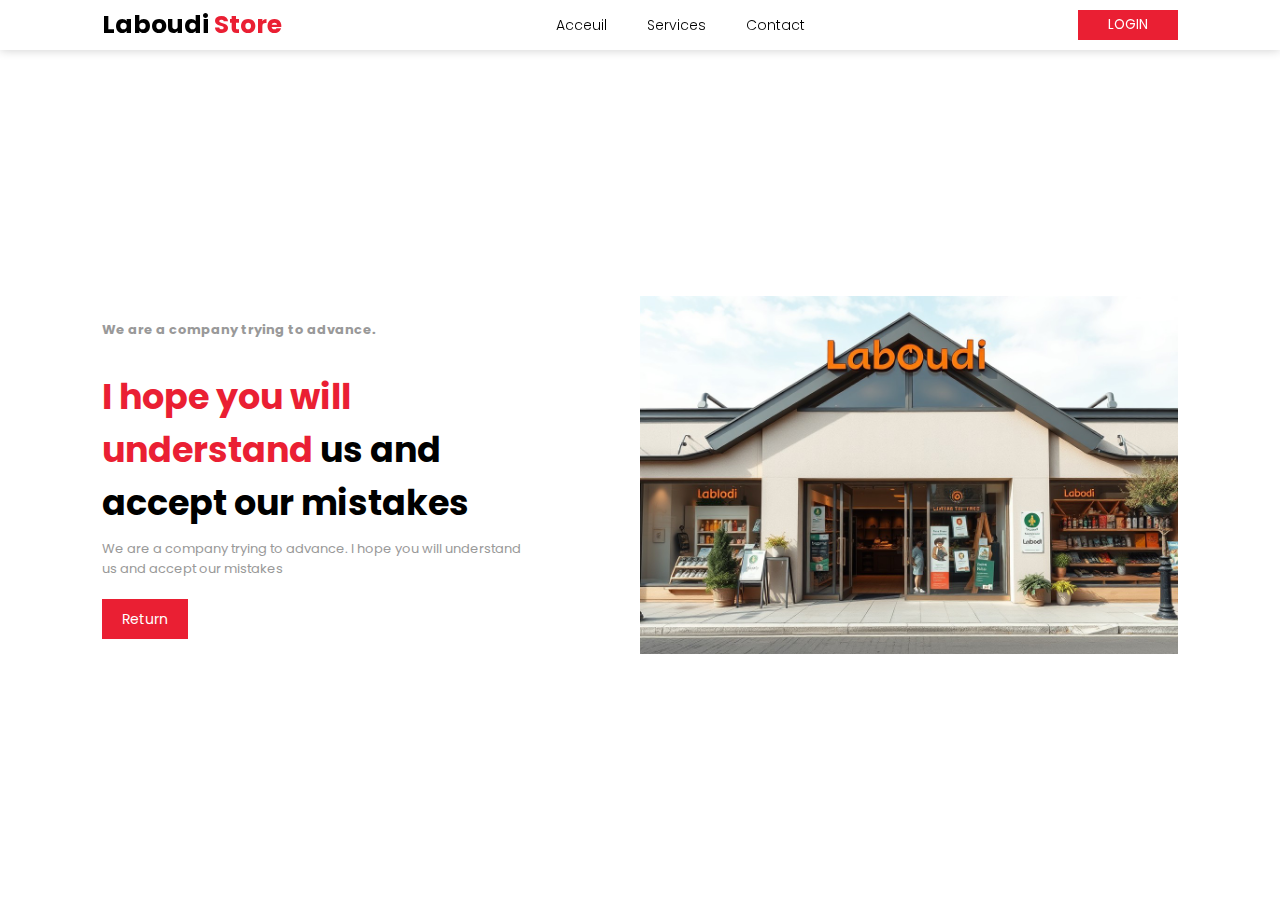
<file: about us.html>
<!DOCTYPE html>
<html lang="en">
<head>
    <meta charset="UTF-8">
    <meta name="viewport" content="width=device-width, initial-scale=1.0">
    <title>About us</title>
    <link rel="icon" href="laboudi.icon.jpg">
    <link rel="stylesheet" href="style.css">
   
</head>
</head>
<body>
      
     <header>
        <!-- menu responsive -->
        
        <div class="menu_toggle">
            <span>Laboudi Store</span>
        </div>

        <div class="logo">
            <p><span>Laboudi </span>Store</p>
        </div>
        <ul class="menu">
            <li><a href="index.html">Acceuil</a></li>
        
            <li><a href="index.html">Services</a></li>
            <li><a href="Untitled-2.html">Contact</a></li>
        </ul>
       <button><a href="Untitled-2.html">LOGIN</a></button>
    </header>
        <!-- section Acceuil -->
    <section id="home">
        <div class="left">
     <h1> <p>We are a company trying to advance. </p> <span>  I hope you will understand </span> us and accept our mistakes</h1>
     <p>We are a company trying to advance. I hope you will understand us and accept our mistakes</p>
    <a href="index.html">Return</a>
        </div>
        <div class="right">
            <img src="img-7fxFZbFTpxZa8Kx8d26vX.jpg">
        </div>
</section>
 
  
</body>
</html>
</file>
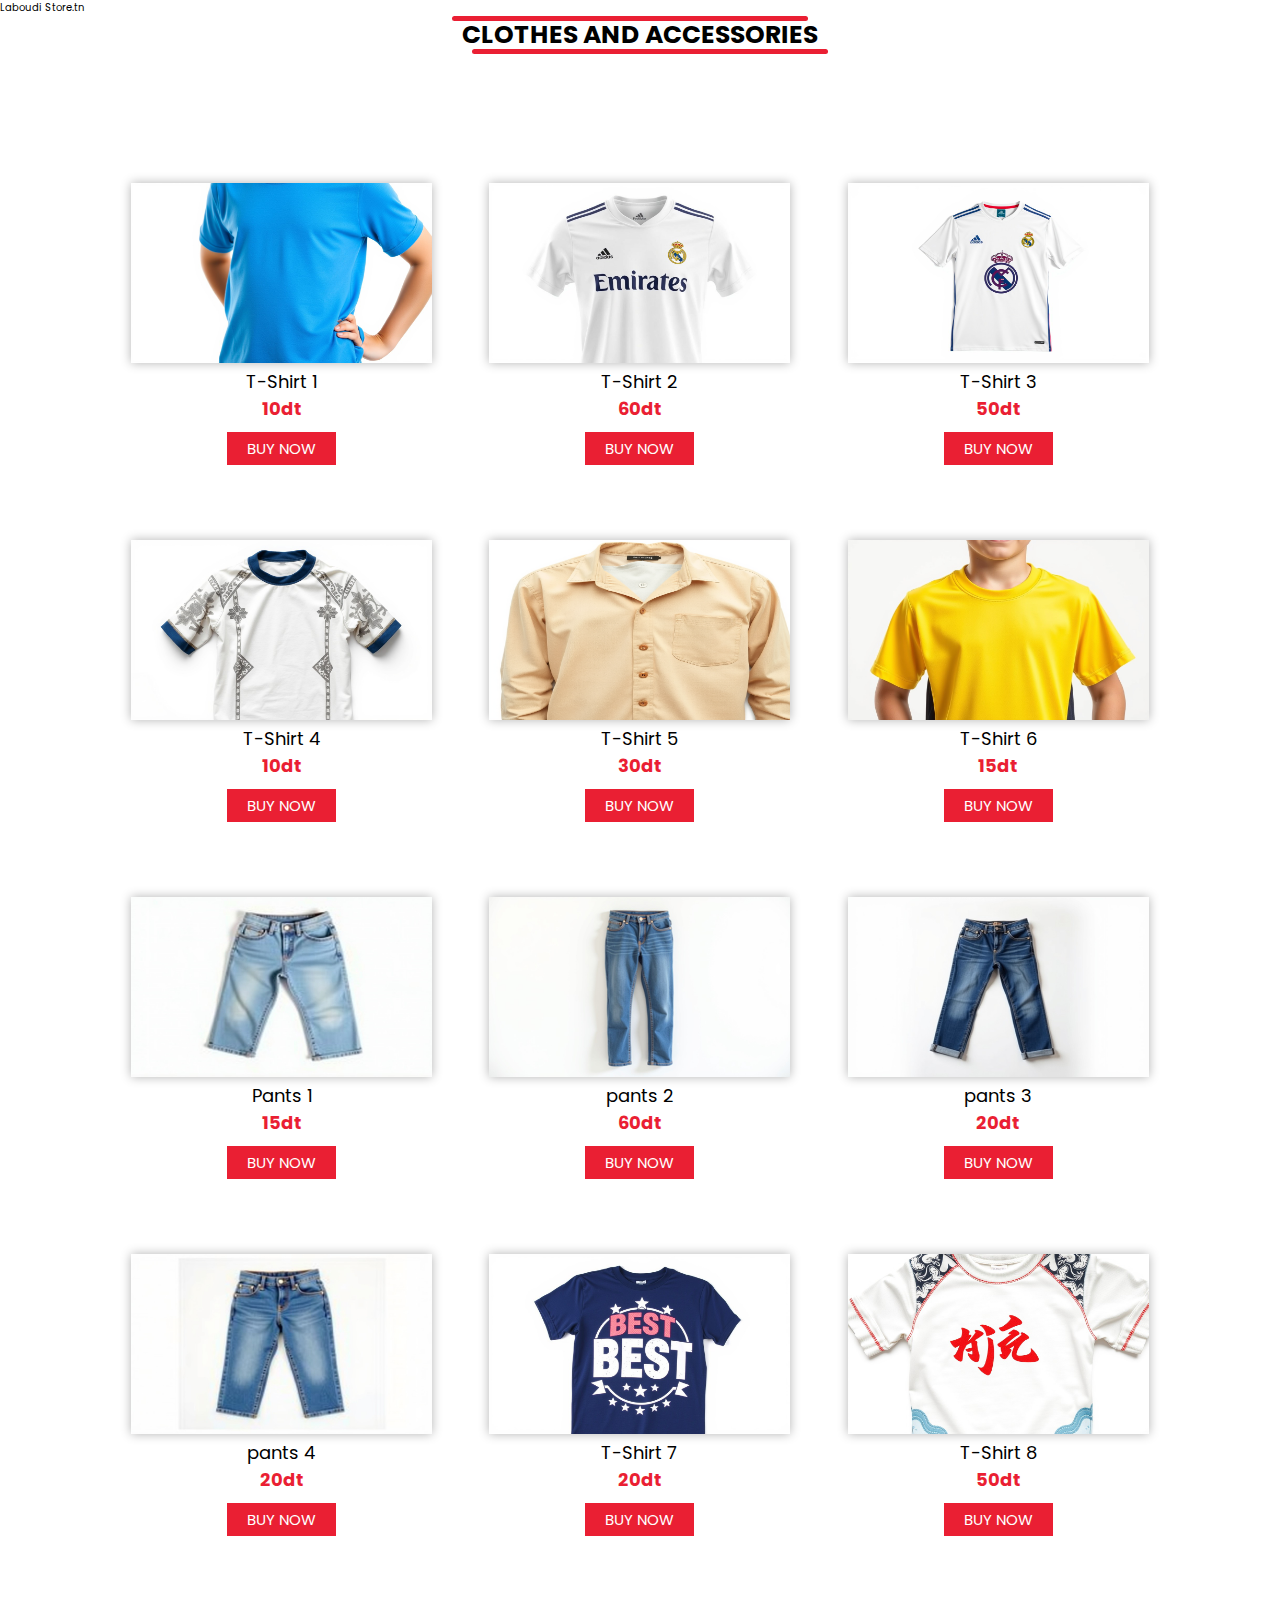
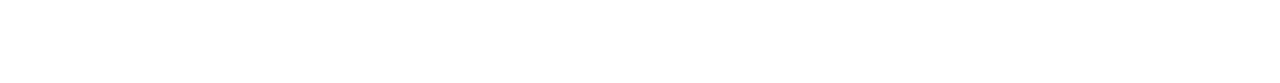
<file: steam.html>
<!DOCTYPE html>
<html lang="en">
<head>
    <meta charset="UTF-8">
    <meta name="viewport" content="width=device-width, initial-scale=1.0">
    <title>Clothes and accessories</title>
    <link rel="icon" href="laboudi.icon.jpg">
    <link rel="stylesheet" href="style.css">
  
</head>
<body>
       <!-- section vehicule -->
       <div class="logo">
        <p><span>Laboudi </span>Store.tn</p>
    </div>
       <section id="cars">
        <h1 class="section_title">Clothes and accessories</h1>
        <div class="images">
            <ul>
                <li class="Clothes and accessories">
                   <div>
                       <img src="img-A73Uu7ZxRRv6GellywjHw.jpg" alt="">
                   </div>
                   <span>T-Shirt 1</span>
                   <span class="prix">10dt</span>
                   <a href="Untitled-2.html">BUY NOW</a>
                </li>
                <li class="car">
                    <div>
                        <img src="img-pZ6rgTmKmTGQZJ92iaino.jpg" alt="">
                    </div>
                    <span>T-Shirt 2</span>
                    <span class="prix">60dt</span>
                    <a href="Untitled-2.html">BUY NOW</a>
                 </li>
                 <li class="car">
                    <div>
                        <img src="img-iJbOXtPGmEcrFEBOly1oK.jpg" alt="">
                    </div>
                    <span>T-Shirt 3</span>
                    <span class="prix">50dt</span>
                    <a href="Untitled-2.html">BUY NOW</a>
                 </li>
                 <li class="car">
                    <div>
                        <img src="img-vgR5T6pbR3HmLb46eQ8gP.jpg" alt="">
                    </div>
                    <span>T-Shirt 4</span>
                    <span class="prix">10dt</span>
                    <a href="Untitled-2.html">BUY NOW</a>
                 </li>
                 <li class="car">
                    <div>
                        <img src="Shirt with whit f971ef55-fdcc-4eb1-aae4-a0407a23c871.png" alt="">
                    </div>
                    <span>T-Shirt 5</span>
                    <span class="prix">30dt</span>
                    <a href="Untitled-2.html">BUY NOW</a>
                 </li>
                 <li class="car">
                    <div>
                        <img src="img-xSrMzFg6Qt4o2ZV38KdlR.jpg" alt="">
                    </div>
                    <span>T-Shirt 6</span>
                    <span class="prix">15dt</span>
                    <a href="Untitled-2.html">BUY NOW</a>
                 </li>
            </ul>
            <ul>
                <li class="Clothes and accessories">
                   <div>
                       <img src="img-El7PqX7H4ylwjJmhiO9xz.jpg" alt="">
                   </div>
                   <span>Pants 1</span>
                   <span class="prix">15dt</span>
                   <a href="Untitled-2.html">BUY NOW</a>
                </li>
                <li class="car">
                    <div>
                        <img src="img-f7uprY3peD2dlmvpqjpMY.jpg" alt="">
                    </div>
                    <span>pants 2</span>
                    <span class="prix">60dt</span>
                    <a href="Untitled-2.html">BUY NOW</a>
                 </li>
                 <li class="car">
                    <div>
                        <img src="img-HQ7dHYD3HPejtt65HD2SH.jpg" alt="">
                    </div>
                    <span>pants 3</span>
                    <span class="prix">20dt</span>
                    <a href="Untitled-2.html">BUY NOW</a>
                 </li>
                 <li class="car">
                    <div>
                        <img src="img-a076K7BgoNHQkrWo0fhDB.jpg" alt="">
                    </div>
                    <span>pants 4</span>
                    <span class="prix">20dt</span>
                    <a href="Untitled-2.html">BUY NOW</a>
                 </li>
                 <li class="car">
                    <div>
                        <img src="img-OZ0IiCJ4Z0VAmCV8TrLLg.jpg" alt="">
                    </div>
                    <span>T-Shirt 7 </span>
                    <span class="prix">20dt</span>
                    <a href="Untitled-2.html">BUY NOW</a>
                 </li>
                 <li class="car">
                    <div>
                        <img src="img-4MOP7lXb48HmEWh506TMR.jpg" alt="">
                    </div>
                    <span>T-Shirt 8</span>
                    <span class="prix">50dt</span>
                    <a href="Untitled-2.html">BUY NOW</a>
                 </li>
            </ul>

        </div>
</body>
</html>
</file>
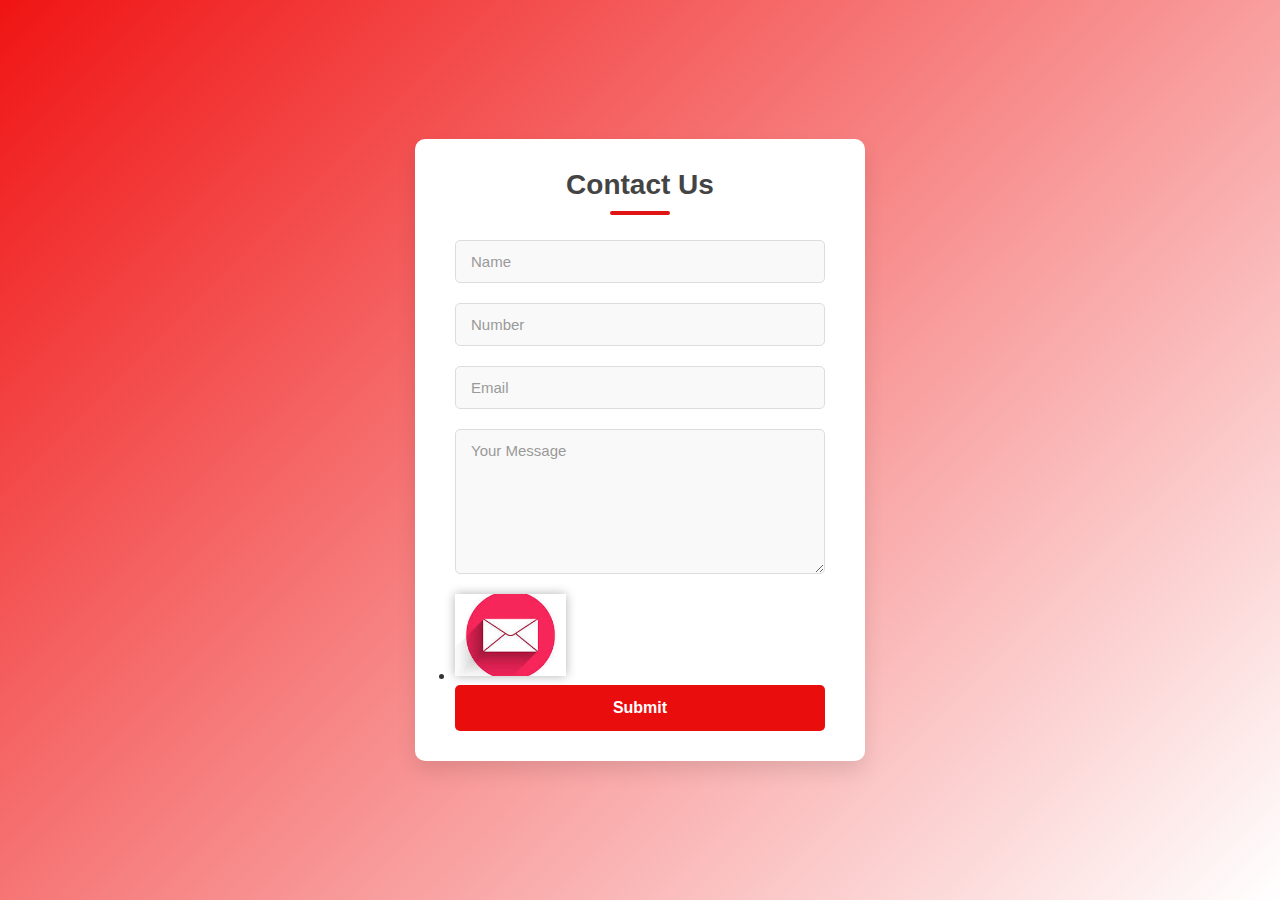
<file: Untitled-2.html>
<!DOCTYPE html>
<link rel="icon" href="laboudi.icon.jpg">
<html>
<head>
	<link rel="stylesheet" href="Untitled-2.css">
</head>
<body>
	<div class="container">
		<form method="post" action="https://script.google.com/macros/s/AKfycbx-0xH5E5l-6nzz8RPLiJgNYghc8lTqela0NDmWaIwmW7PjSgqxbRoWjZ7nE7w3bslYDw/exec" name="contact-form">
			<h4>Contact Us</h4>
			<input type="text" name="your-name" placeholder="Name">
			<input type="text" name="your-number" placeholder="Number">
			<input type="email" name="your-email" placeholder="Email">
			<textarea name="message" rows="7" placeholder="Your Message"></textarea>
			<ul>
			<li><a href="https://accounts.google.com/SignOutOptions?hl=fr&continue=https://mail.google.com/mail&service=mail&ec=GBRAFw"><img src="f.jpg" alt=""></a></li>
		  </ul>
		
			<input type="submit" value="Submit" id="submit">
			
		</form>
	</div>

	<script src="Untitled-1.js"></script>
</body>
</html>
</file>
<file: style.css>
/*Pour la police d'écriture google font*/
@import url('https://fonts.googleapis.com/css2?family=Poppins:wght@100;200;300;400;500&display=swap');
*{
    margin: 0;
    padding: 0;
    font-family: "Poppins" , sans-serif;
    box-sizing: border-box;
    transition: all.2s linear;
    text-decoration: none;
    border: none;
}
html {
    font-size: 62.5%;
    overflow-x: hidden;
    scroll-padding-top: 7em;
    scroll-behavior: smooth;
}

       
 
 
    
body {
    position: relative;
}
header {
    position: fixed;
    top: 0;
    left: 0;
    right: 0;
    z-index: 20;
    background-color: #fff;
    display: flex;
    align-items: center;
    justify-content: space-between;
    padding: 10px 8%;
    height: 50px;
    box-shadow: 0 0 10px 0 rgba(0,0,0,0.2);
}
header .logo {
    color: #ea1f33;
    font-size: 25px;
    font-weight: bold;
}
header .logo span {
    color: #000;
}
.menu {
    display: flex;
}
.menu li {
    list-style: none;
    margin: 0 15px;
}
.menu li a {
    font-size: 14px;
    color: #000;
    font-weight: 300;
    transition: 0.2s;
}
.menu li a:hover {
    color: #ea1f33;
}
header button {
    background-color: #ea1f33;
    cursor: pointer;
    color: #fff;
    padding: 5px 25px;
}
#home {
    margin-top: 50px;
    height: calc(100vh - 50px);
    padding: 0 8%;
    display: flex;
    align-items: center;
    justify-content: space-between;
    position: relative;
}
/*Scrollbar CSS*/

::-webkit-scrollbar {
    width: 8px;
    background-color: transparent;
}
::-webkit-scrollbar-thumb{
    background-color: #ea1f33;
}

#home .left {
    width: 40%;
}
#home .left h1 {
    font-size: 35px;
    margin-bottom: 10px;
}
#home .left h1 span {
    color: #ea1f33;
}
#home .left p {
    margin-bottom: 30px;
    color: #999;
    font-size: 13px;
}
#home .left a {
    background-color: #ea1f33;
    padding: 10px 20px;
    font-size: 14px;
    color: #fff;
    transition: 0.5s;
}
#home .left a:hover {
    background-color: #000;
}
#home .right {
    width: 50%;
    display: flex;
    align-items: center;
    justify-content: center;
}
#home .right img {
    width: 100%;
}
#cars {
    display: flex;
    align-items: center;
    justify-content: center;
    flex-direction: column;
}
.section_title {
    text-transform: uppercase;
    position: relative;
    font-size: 25px;
}
.section_title:before {
    position: absolute;
    left: 10px;
    bottom: 0;
    content: "";
    background-color: #ea1f33;
    width: 100%;
    height: 5px;
    border-radius: 6px;
}
.section_title:after {
    position: absolute;
    top: 0;
    left: -10px;
    content: "";
    background-color: #ea1f33;
    width: 100%;
    height: 5px;
    border-radius: 6px;
}
.images {
    margin: 100px auto;
    padding: 0 8%;
}
.images ul {
    display: flex;
    flex-wrap: wrap;
    width: 100%;
}
.images li {
    display: flex;
    flex-direction: column;
    align-items: center;
    margin: 2.665%;
    transition: 0.5s;
    height: 300px;
    width: 28%;
}

.images li div {
    width: 100%;
    height: 60%;
    margin-bottom: 5px;
    box-shadow: 0 0 10px rgba(0,0,0,0.3);
}
.images li div img {
    height: 100%;
    width: 100%;
}

.images li:hover {
    transform: scale(1.1);
    margin: 20px;
}
.images li span {
    color: #000;
    font-size: 18px;
}
#cars li span.prix {
   color: #ea1f33;
   font-weight: bold;
   margin-bottom: 10px;
}
#cars li a {
    background-color: #ea1f33;
    color: #fff;
    padding: 5px 20px;
    font-size: 15px;
}
#services {
    display: flex;
    align-items: center;
    justify-content: center;
    width: 100%;
    flex-direction: column;
}
.list_services {
    margin: 100px 0;
    display: flex;
    flex-wrap: wrap;
    align-items: center;
    justify-content: center;
    width: 100%;
}
.service {
    width: 25%;
    text-align: center;
    display: flex;
    align-items: center;
    justify-content: space-between;
    flex-direction: column;
    box-shadow: 0 0 10px rgba(0,0,0,0.3);
    padding: 20px;
    margin: 20px;
}
.service i {
    font-size: 25px;
    height: 50px;
    width: 50px;
    display: flex;
    align-items: center;
    justify-content: center;
    background-color: #ea1f33;
    color: #fff;
    border-radius: 50%;
    margin-bottom: 10px;
}
.service h3 {
    font-size: 18px;
    margin-bottom: 10px;
}
.service p {
    font-size: 12px;
}
.service a {
    margin-top: 10px;
    color: #ea1f33;
    padding: 5px 20px;
    border: 1px solid #ea1f33;
    font-size: 12px;
}
#contact {
    height: 100vh;
    display: flex;
    align-items: center;
    justify-content: center;
    flex-direction: column;
    text-align: center;
    padding: 0 12%;
    
}
.localisation_contact_div {
    display: flex;
    align-items: center;
    justify-content: space-between;
    width: 100%;
    margin: 100px 0;
    height: 80vh;
}
.localisation {
    width: 49%;
    padding: 15px;
    border-radius: 6px;
    box-shadow: 0 0 10px rgba(0,0,0,0.2);
}
.localisation iframe {
    width: 100%;
    border-radius: 6px;
}

.localisation_contact_div .form_contact {
    width: 49%;
    height: 100%;
    box-shadow: 0 0 10px rgba(0,0,0,0.2);
    padding: 15px;
    border-radius: 6px;
}
.localisation_contact_div h3 {
    margin-bottom: 10px;
    font-size: 18px;
}
.localisation_contact_div .form_contact form {
    display: flex;
    align-items: center;
    justify-content: center;
    flex-direction: column;
    width: 100%;
}
.form_contact form input , textarea {
    border: 1px solid #ccc;
    width: 100%;
    margin-bottom: 15px;
    padding: 5px;
    outline: 0;
    border-radius: 6px;
    font-size: 15px;
    resize: none;
}
.form_contact form input[type="submit"]{
    margin-bottom: 0;
    background-color: #ea1f33;
    color: #fff;
    border: 0;
}
footer {
    background-color: #ea1f33;
    text-align: center;
    padding: 10px 0;
    color: #fff;
    font-size: 14px;
}
.menu_toggle {
    display: none;
}

/*Responsive*/
@media (max-width:682px) {
    header {
        padding: 0 10px;
    }
    header .menu {
        display: none;
    }
    #home {
        padding:  0 10px;
        justify-content: center;
        flex-direction: column;
    }
     #home .left ,   #home .right {
        width: 100%;
    }
    #home h1 {
        margin-top: 100px;
    }
    .right {
        margin-top: 50px;
        width: 60%;
    }
    .images li {
        width: 100%;
    }
    #services {
        padding: 0 10px;
    }
    .service {
        width: 100%;
    }
    #contact {
        height: auto;
    }
    .localisation_contact_div {
        height: auto;
        flex-direction: column;
        width: 100%;
    }
    .localisation{
        width: 100%;
        margin-bottom: 30px;
    }
    .localisation_contact_div .form_contact {
        width: 100%;
        
    }
    .menu_toggle {
        height: 50px;
        width: 50px;
        position: relative;
        display: flex;
        align-items: center;
        justify-content: center;
        cursor: pointer;
    }
    .menu_toggle span {
       width: 35px;
       background-color: #ea1f33;
       height: 5px;
       border-radius: 6px;
       transition: 0.5s;
    }
    .menu_toggle span.active {
        width: 0px;
    }
    .menu_toggle::before {
        position: absolute;
        content: "";
        width: 20px;
        height: 5px;
        background-color: #ea1f33;
        transform:translateY(10px);
        border-radius: 6px;
        transition: 0.5s;
    }
    .menu_toggle.active::before {
        width: 28px;
        transform: rotate(45deg);
    }
    .menu_toggle::after {
        position: absolute;
        content: "";
        width: 20px;
        height: 5px;
        background-color: #ea1f33;
        transform:translateY(-10px);
        border-radius: 6px;
        transition: 0.5s;
    }
    .menu_toggle.active::after {
        width: 28px;
        transform: rotate(-45deg);
    }
    header .menu.responsive {
        position: absolute;
        top: 50px;
        left: 0;
        display: flex;
        width: 100%;
        height: 50px;
        align-items: center;
        justify-content: center;
        flex-wrap: wrap;
        z-index: 2;
        background-color: #fff;
        border-top: 1px solid #ccc;
        border-bottom: 1px solid #ccc;
    }
   


}
a {
    color: #fff;
    cursor: pointer;
    padding: 5px 5px;
}
</file>
<file: Untitled-2.css>
/* Resetting default styles */
* {
    margin: 0;
    padding: 0;
    box-sizing: border-box;
    font-family: 'Segoe UI', Tahoma, Geneva, Verdana, sans-serif;
}

body {
    background: linear-gradient(135deg, #f01414, #ffffff);
    display: flex;
    justify-content: center;
    align-items: center;
    height: 100vh;
    padding: 20px;
    color: #333;
}

/* Main container styling */
.container {
    background: #ffffff;
    border-radius: 10px;
    box-shadow: 0 10px 20px rgba(0, 0, 0, 0.1);
    padding: 30px 40px;
    width: 100%;
    max-width: 450px;
    transition: transform 0.3s ease;
}

.container:hover {
    transform: translateY(-5px);
}

/* Header styling */
h4 {
    text-align: center;
    margin-bottom: 25px;
    font-size: 28px;
    color: #444;
    position: relative;
}

h4::after {
    content: "";
    display: block;
    width: 60px;
    height: 4px;
    background: #e11414;
    margin: 10px auto 0;
    border-radius: 2px;
}

/* Form and input styling */
form {
    display: flex;
    flex-direction: column;
}

label {
    margin-bottom: 8px;
    font-size: 15px;
    font-weight: 600;
    color: #555;
}

input[type="text"],
input[type="email"],
textarea {
    border: 1px solid #ddd;
    border-radius: 5px;
    padding: 12px 15px;
    margin-bottom: 20px;
    font-size: 15px;
    background: #f9f9f9;
    transition: border-color 0.3s, box-shadow 0.3s;
}

input[type="text"]:focus,
input[type="email"]:focus,
textarea:focus {
    border-color: #6c63ff;
    box-shadow: 0 0 5px rgba(108, 99, 255, 0.4);
    outline: none;
    background: #fff;
}

textarea {
    resize: vertical; /* Allow vertical resizing */
    min-height: 100px;
}

/* Submit button styling */
input[type="submit"] {
    background: #ea0d0d;
    color: #ffffff;
    border: none;
    border-radius: 5px;
    padding: 14px;
    cursor: pointer;
    font-size: 16px;
    font-weight: bold;
    transition: background 0.3s, transform 0.2s;
}

input[type="submit"]:hover {
    background: #cf1111;
    transform: translateY(-3px);
}

input[type="submit"]:active {
    transform: translateY(1px);
}

/* Additional hover effects and form input styling */
input::placeholder,
textarea::placeholder {
    color: #999;
    opacity: 1; /* Ensures consistent appearance across browsers */
}

input:focus::placeholder,
textarea:focus::placeholder {
    color: transparent; /* Hide placeholder text on focus */
}


@media (max-width: 480px) {
    .container {
        padding: 20px;
    }

    h4 {
        font-size: 24px;
    }

    input[type="submit"] {
        padding: 12px;
    }
}
img{
    width:30%;
    height: 60%;
    margin-bottom: 5px;
    box-shadow: 0 0 10px rgba(0,0,0,0.3);
}
</file>
